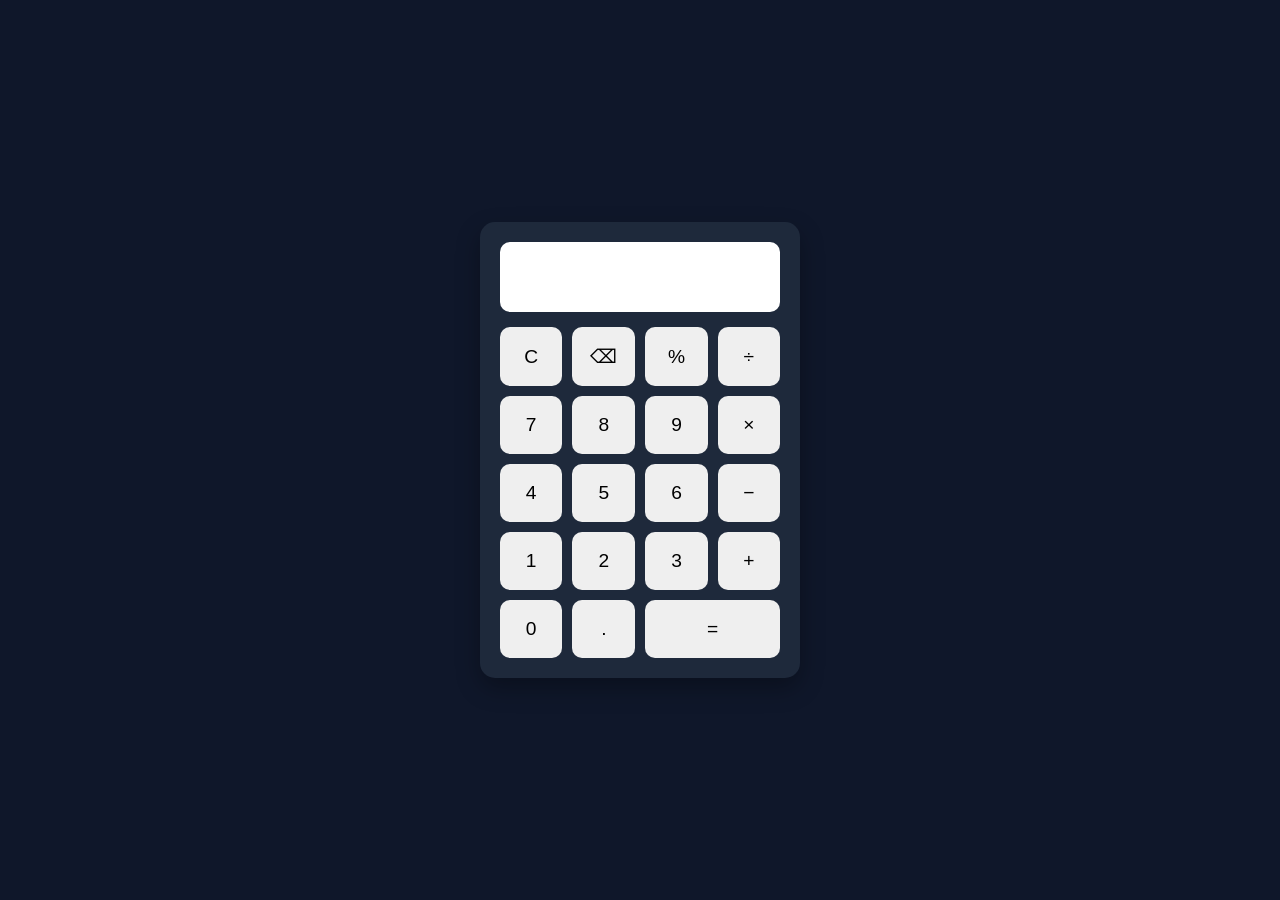
<file: calculator/index.html>
<!DOCTYPE html>
<html lang="en">

<head>
    <meta charset="UTF-8">
    <meta name="viewport" content="width=device-width, initial-scale=1.0">
    <title>Calculator</title>
    <link rel="stylesheet" href="style.css">
</head>

<body>

    <div class="calculator">
        <input type="text" id="display" readonly>

        <div class="buttons">
            <button onclick="clearDisplay()">C</button>
            <button onclick="deleteLast()">⌫</button>
            <button onclick="append('%')">%</button>
            <button onclick="append('/')">÷</button>

            <button onclick="append('7')">7</button>
            <button onclick="append('8')">8</button>
            <button onclick="append('9')">9</button>
            <button onclick="append('*')">×</button>

            <button onclick="append('4')">4</button>
            <button onclick="append('5')">5</button>
            <button onclick="append('6')">6</button>
            <button onclick="append('-')">−</button>

            <button onclick="append('1')">1</button>
            <button onclick="append('2')">2</button>
            <button onclick="append('3')">3</button>
            <button onclick="append('+')">+</button>

            <button onclick="append('0')">0</button>
            <button onclick="append('.')">.</button>
            <button onclick="calculate()" class="equal">=</button>
        </div>
    </div>

    <script src="script.js"></script>
</body>

</html>
</file>
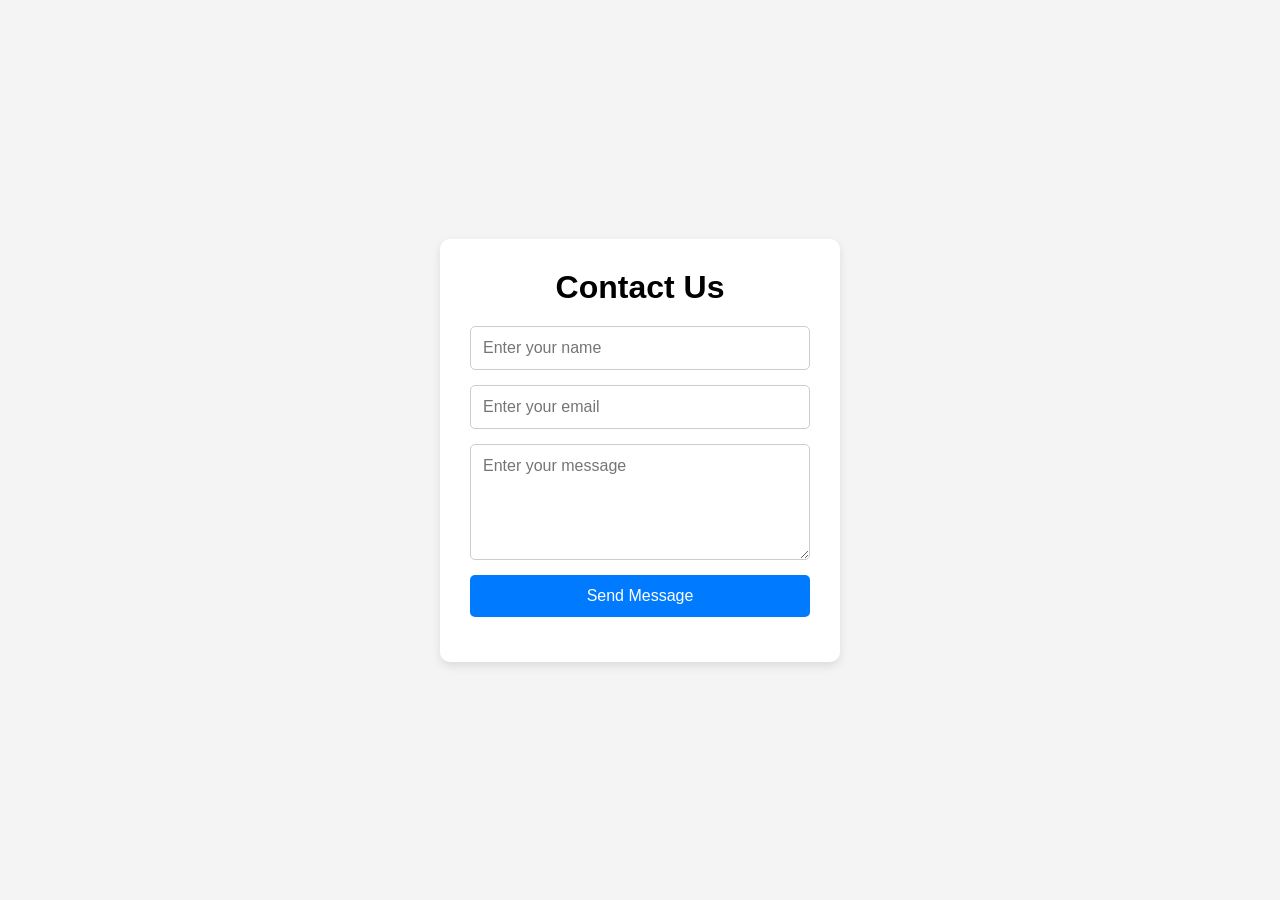
<file: contact Form/index.html>
<!DOCTYPE html>
<html lang="en">
<head>
    <meta charset="UTF-8">
    <meta name="viewport" content="width=device-width, initial-scale=1.0">
    <title>Contact Form</title>
    <link rel="stylesheet" href="style.css">
</head>
<body>

    <div class="container">
        <h1>Contact Us</h1>

        <form id="contactForm">
            <input
                type="text"
                id="name"
                placeholder="Enter your name"
                required
            >

            <input
                type="email"
                id="email"
                placeholder="Enter your email"
                required
            >

            <textarea
                id="message"
                placeholder="Enter your message"
                rows="5"
                required
            ></textarea>

            <button type="submit">Send Message</button>
        </form>

        <p id="response"></p>
    </div>

    <script src="script.js"></script>
</body>
</html>
</file>
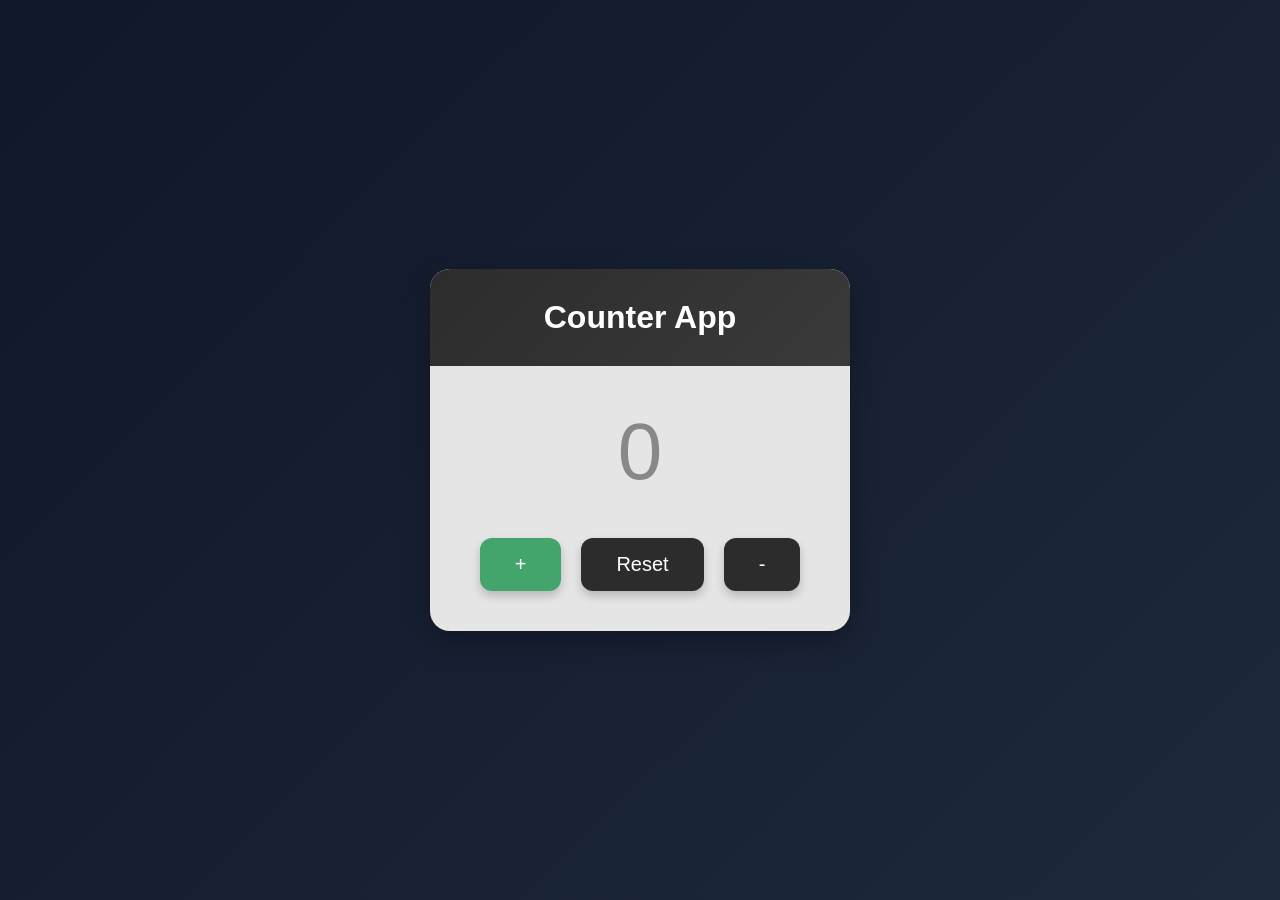
<file: counterApp/index.html>
<!DOCTYPE html>
<html lang="en">
<head>
    <meta charset="UTF-8">
    <meta name="viewport" content="width=device-width, initial-scale=1.0">
    <title>Document</title>
    <link rel="stylesheet" href="style.css">
</head>
<body>
    <div class="container">
        <div class="counter">
            <h1>Counter App</h1>
            <div class="content">
                <div class="counterNumber">0</div>
                <div class="btn">
                    <button class="add">+</button>
                    <button class="reset">Reset</button>
                    <button class="sub">-</button>
                </div>
            </div>
        </div>
    </div>

    <script src="script.js"></script>
</body>
</html>
</file>
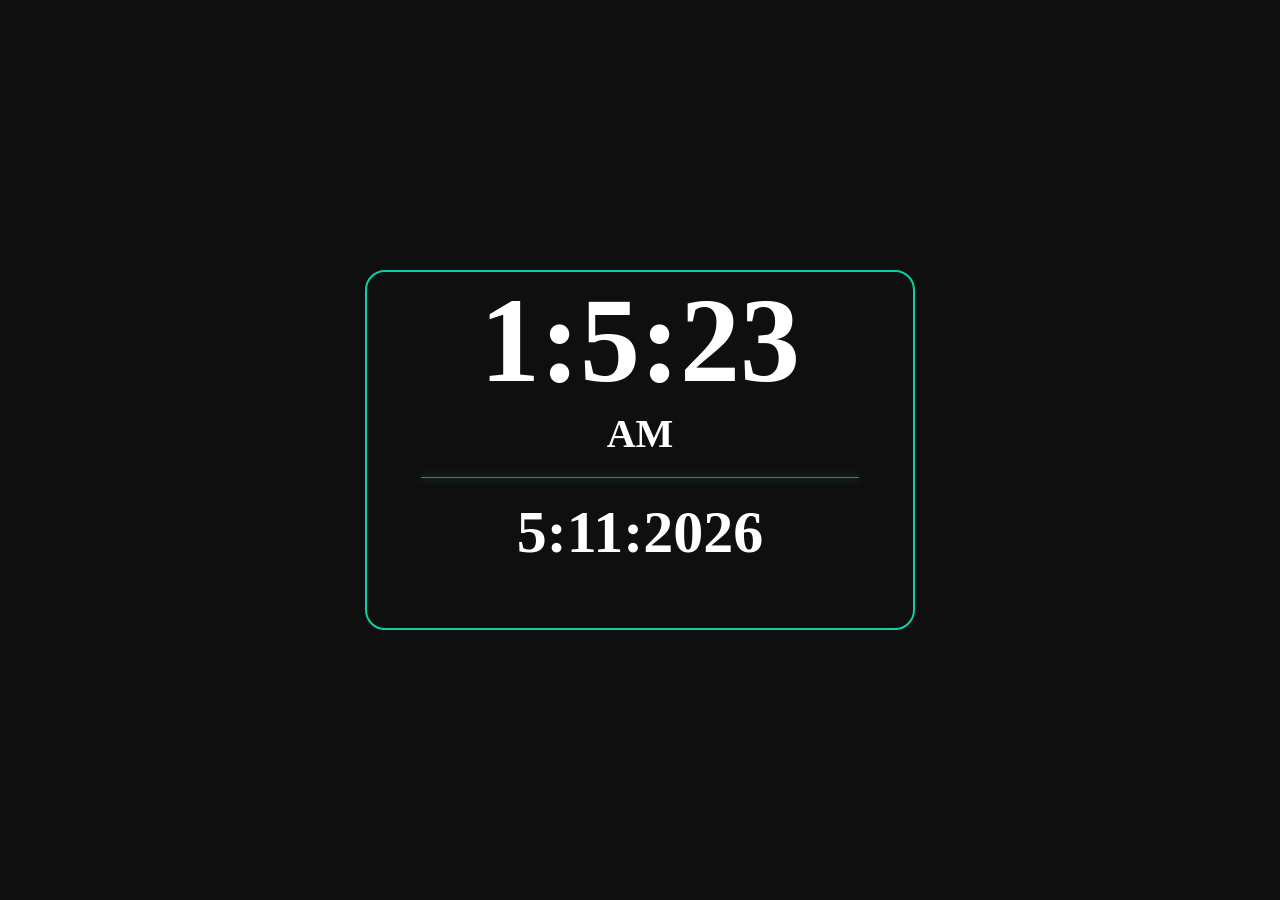
<file: digitalClock/index.html>
<!DOCTYPE html>
<html lang="en">
<head>
    <meta charset="UTF-8">
    <meta name="viewport" content="width=device-width, initial-scale=1.0">
    <title>Document</title>
    <link rel="stylesheet" href="style.css">
</head>
<body>
    <div class="container">
        <div class="clock">
            <h1 class="time">00:00:00</h1>
            <h3>PM</h3>
            <div class="line"></div>
            <h2 class="date">00:00:0000</h2>
        </div>
    </div>

    <script src="script.js"></script>
</body>
</html>
</file>
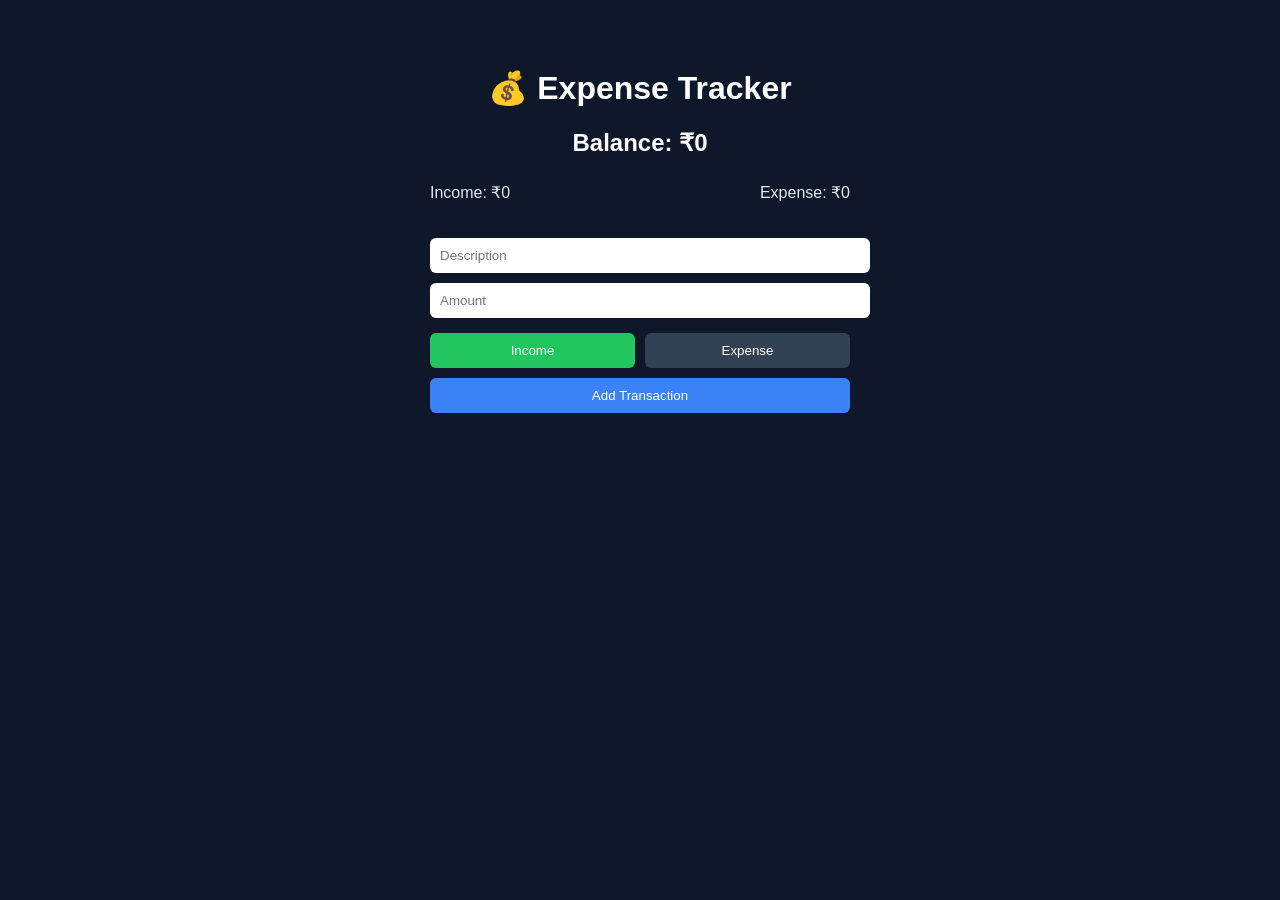
<file: expenseTracker/index.html>
<!DOCTYPE html>
<html lang="en">

<head>
    <meta charset="UTF-8">
    <title>Expense Tracker</title>
    <link rel="stylesheet" href="style.css">
</head>

<body>

    <div class="container">

        <h1>💰 Expense Tracker</h1>

        <!-- SUMMARY -->
        <h2 id="balance">Balance: ₹0</h2>

        <div class="summary">
            <p id="income">Income: ₹0</p>
            <p id="expense">Expense: ₹0</p>
        </div>

        <!-- FORM -->
        <div class="form">

            <input id="text" placeholder="Description">
            <input id="amount" type="number" placeholder="Amount">

            <!-- TOGGLE -->
            <div class="toggle">
                <button id="incomeBtn" onclick="setType('income')">Income</button>
                <button id="expenseBtn" onclick="setType('expense')">Expense</button>
            </div>

            <button class="addBtn" onclick="addTransaction()">Add Transaction</button>

        </div>

        <!-- LIST -->
        <ul id="list"></ul>

    </div>

    <script src="script.js"></script>
</body>

</html>
</file>
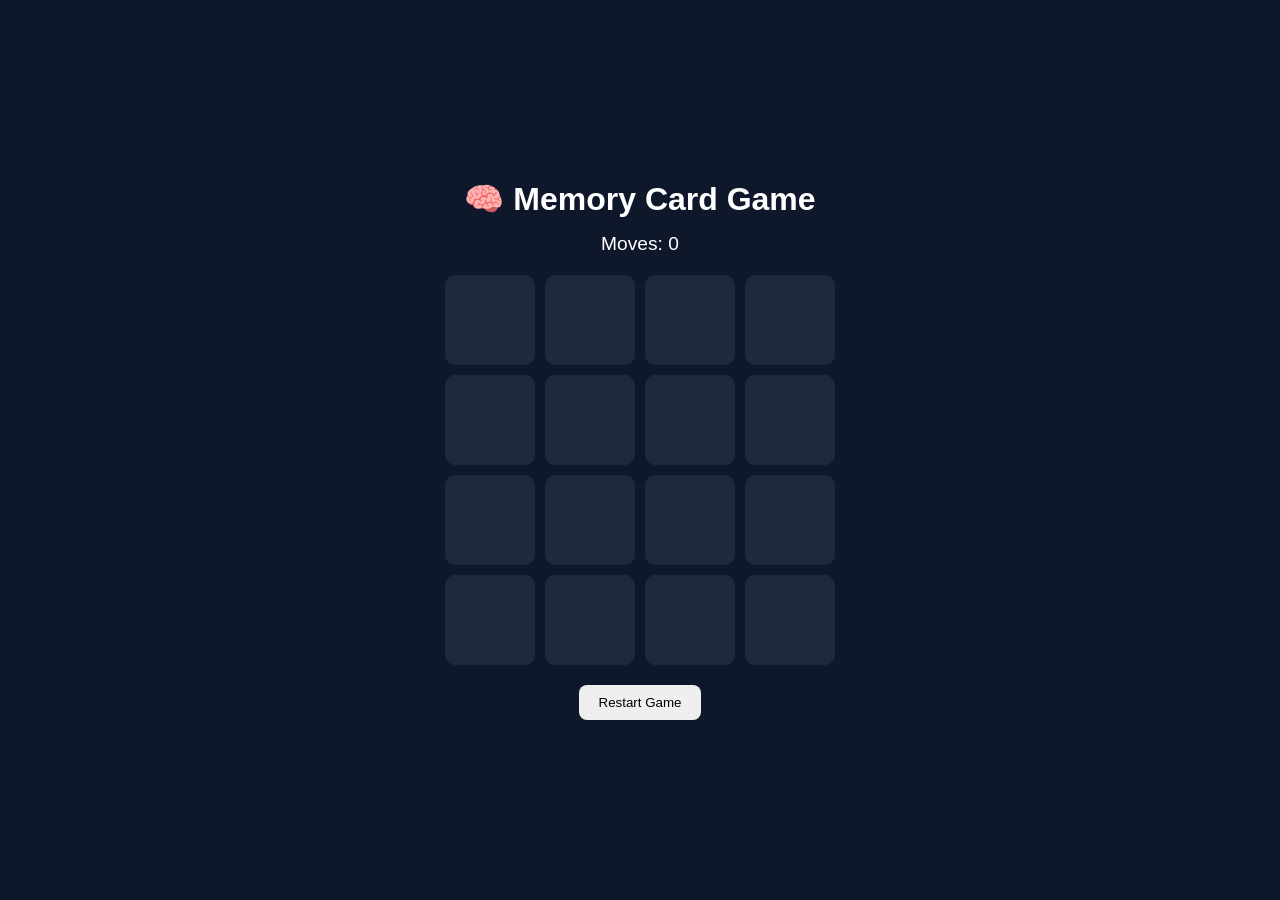
<file: memoryCardGame/index.html>
<!DOCTYPE html>
<html lang="en">

<head>
    <meta charset="UTF-8">
    <meta name="viewport" content="width=device-width, initial-scale=1.0">
    <title>Memory Card Game</title>
    <link rel="stylesheet" href="style.css">
</head>

<body>

    <div class="container">
        <h1>🧠 Memory Card Game</h1>

        <div class="stats">
            <span>Moves: <span id="moves">0</span></span>
        </div>

        <div class="game-board" id="gameBoard"></div>

        <button class="restart-btn" onclick="startGame()">
            Restart Game
        </button>
    </div>

    <script src="script.js"></script>
</body>

</html>
</file>
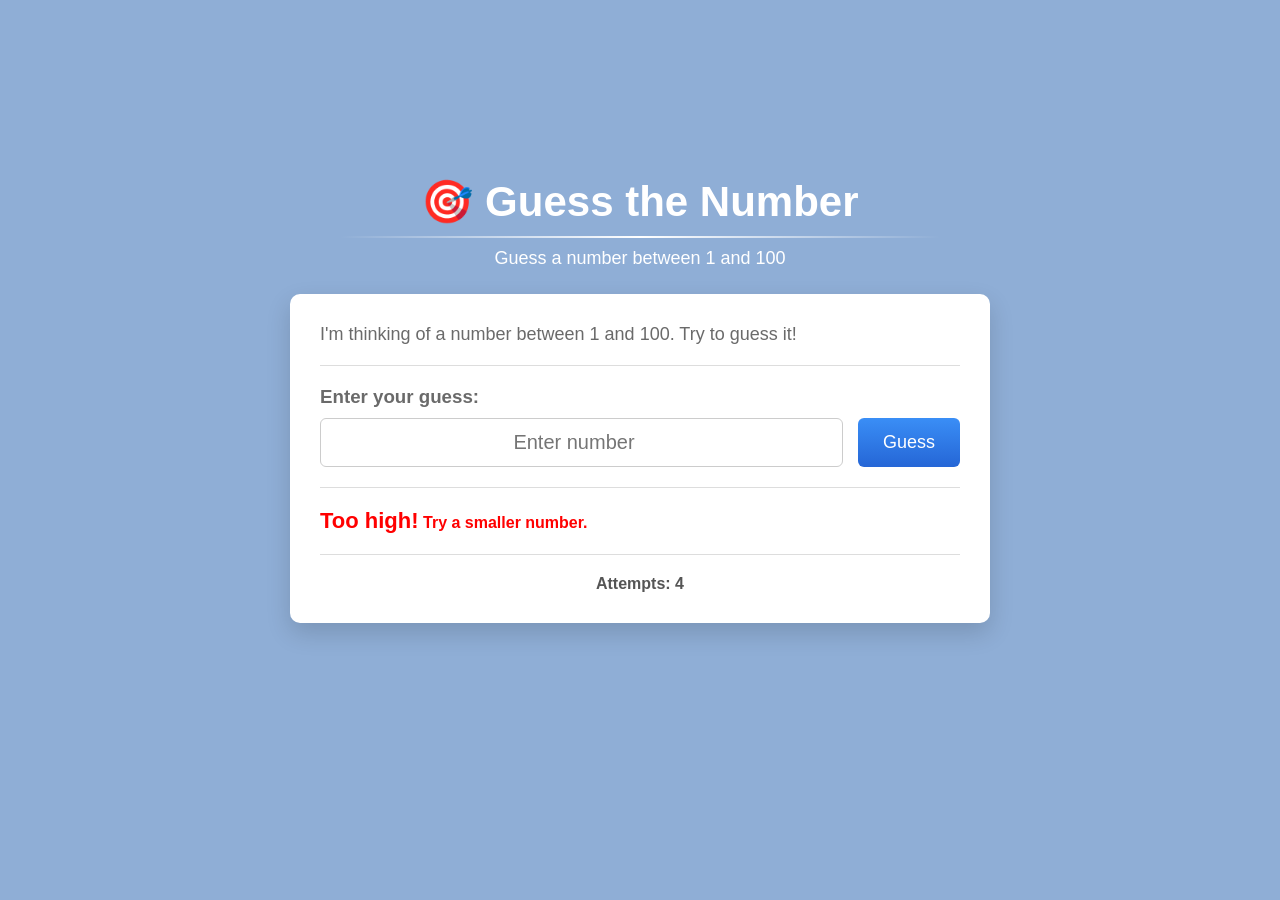
<file: numberGuessingGame/index.html>
<!DOCTYPE html>
<html lang="en">

<head>
    <meta charset="UTF-8">
    <meta name="viewport" content="width=device-width, initial-scale=1.0">
    <title>Document</title>
    <link rel="stylesheet" href="style.css">
</head>

<body>
    <div class="container">

        <div class="content">

            <header class="header">
                <h1>🎯 Guess the Number</h1>
                <div class="line"></div>
                <p>Guess a number between 1 and 100</p>
            </header>

            <div class="card">

                <p class="info">
                    I'm thinking of a number between 1 and 100. Try to guess it!
                </p>

                <hr>

                <h3>Enter your guess:</h3>

                <div class="inputFeed">
                    <input id="input" type="number" min="1" max="100" placeholder="Enter number">
                    <button class="guess">Guess</button>
                </div>

                <hr>
                <p class="result">
                    <span class="highlight">Too high!</span> 
                    <span class="message">Try a smaller number.</span>
                </p>
                <hr>

                <p class="attempts">Attempts: 2</p>

            </div>

        </div>

        <div class="gameOver hidden">
            <h2>Game Over</h2>
            <p>You used all attempts</p>
            <button class="restart">Restart</button>
        </div>

    </div>

    <script src="script.js"></script>
</body>

</html>
</file>
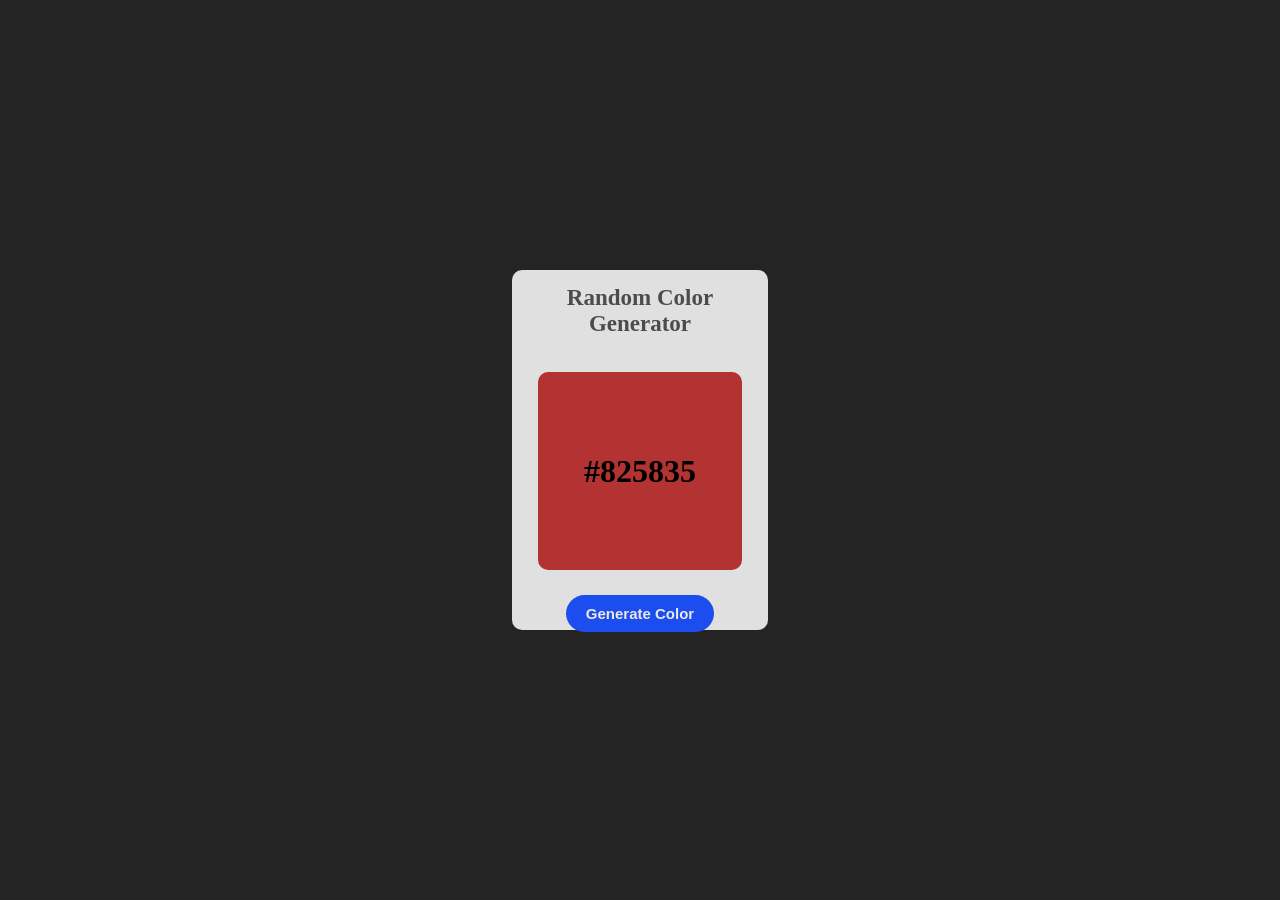
<file: randomColorGenerator/index.html>
<!DOCTYPE html>
<html lang="en">

<head>
    <meta charset="UTF-8">
    <meta name="viewport" content="width=device-width, initial-scale=1.0">
    <title>Document</title>
    <link rel="stylesheet" href="style.css">
</head>

<body>
    <div class="container">
        <div class="content">
            <h1>Random Color Generator</h1>
            <div class="bottom">
                <div class="display">
                    <h2>#825835</h2>
                </div>
                <button class="btn">Generate Color</button>
            </div>
        </div>
    </div>

    <script src="script.js"></script>
</body>

</html>
</file>
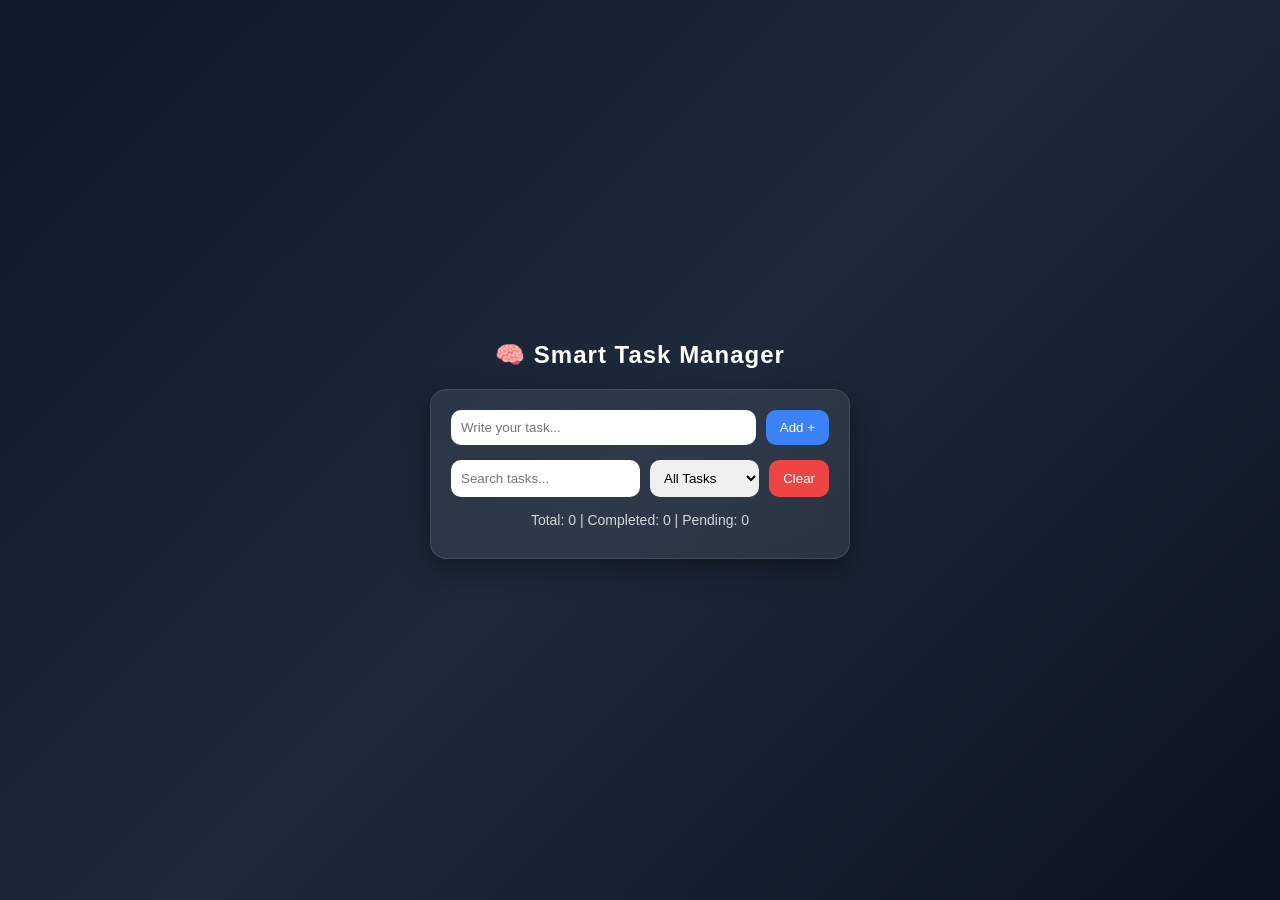
<file: taskManager/index.html>
<!DOCTYPE html>
<html lang="en">

<head>
    <meta charset="UTF-8" />
    <title>Smart Task Manager</title>
    <link rel="stylesheet" href="style.css" />
</head>

<body>

    <div class="container">

        <h1>🧠 Smart Task Manager</h1>

        <div class="card">

            <div class="input-area">
                <input id="taskInput" placeholder="Write your task..." />
                <button onclick="addTask()">Add +</button>
            </div>

            <div class="controls">
                <input id="search" placeholder="Search tasks..." oninput="renderTasks()" />

                <select id="filter" onchange="renderTasks()">
                    <option value="all">All Tasks</option>
                    <option value="active">Active</option>
                    <!-- <option value="completed">Completed</option> -->
                </select>

                <button class="danger" onclick="clearCompleted()">Clear</button>
            </div>

            <div id="stats"></div>

            <ul id="taskList"></ul>

        </div>

    </div>

    <script src="script.js"></script>
</body>

</html>
</file>
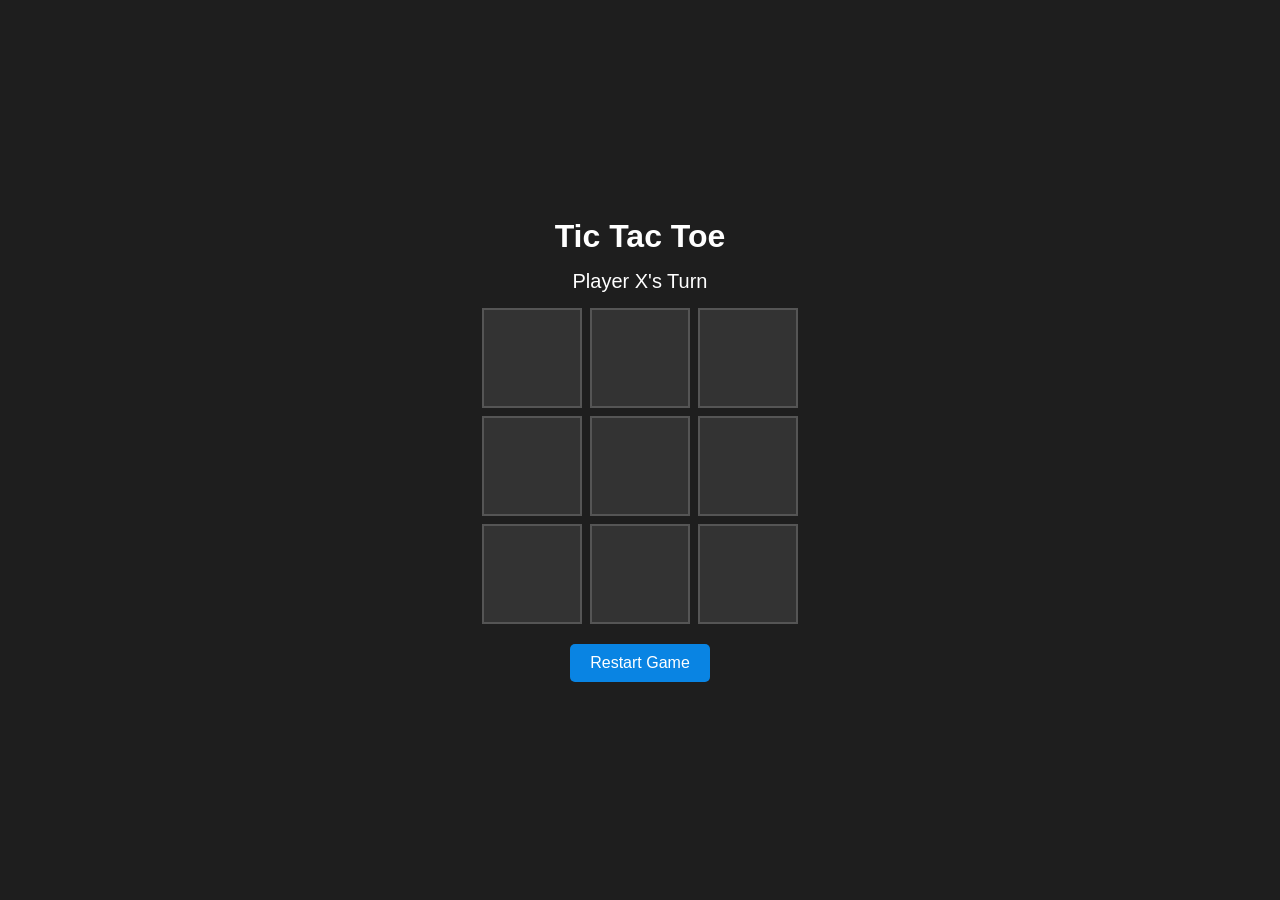
<file: ticTacToe/index.html>
<!DOCTYPE html>
<html lang="en">

<head>
    <meta charset="UTF-8">
    <meta name="viewport" content="width=device-width, initial-scale=1.0">
    <title>Tic Tac Toe</title>
    <link rel="stylesheet" href="style.css">
</head>

<body>

    <div class="container">
        <h1>Tic Tac Toe</h1>

        <p id="status">Player X's Turn</p>

        <div id="board" class="board"></div>

        <button id="restartBtn">Restart Game</button>
    </div>

    <script src="script.js"></script>
</body>

</html>
</file>
<file: calculator/style.css>
* {
  margin: 0;
  padding: 0;
  box-sizing: border-box;
  font-family: Arial, sans-serif;
}

body {
  height: 100vh;
  display: flex;
  justify-content: center;
  align-items: center;
  background: #0f172a;
}

.calculator {
  background: #1e293b;
  padding: 20px;
  border-radius: 15px;
  width: 320px;
  box-shadow: 0 10px 25px rgba(0,0,0,0.3);
}

#display {
  width: 100%;
  height: 70px;
  border: none;
  outline: none;
  text-align: right;
  font-size: 2rem;
  padding: 10px;
  border-radius: 10px;
  margin-bottom: 15px;
}

.buttons {
  display: grid;
  grid-template-columns: repeat(4, 1fr);
  gap: 10px;
}

button {
  padding: 18px;
  border: none;
  border-radius: 10px;
  font-size: 1.2rem;
  cursor: pointer;
  transition: 0.2s;
}

button:hover {
  transform: scale(1.05);
}

.equal {
  grid-column: span 2;
}
</file>
<file: contact Form/style.css>
*{
    margin:0;
    padding:0;
    box-sizing:border-box;
    font-family:Arial, sans-serif;
}

body{
    min-height:100vh;
    display:flex;
    justify-content:center;
    align-items:center;
    background:#f4f4f4;
}

.container{
    background:#fff;
    padding:30px;
    border-radius:10px;
    width:400px;
    box-shadow:0 4px 10px rgba(0,0,0,0.1);
}

h1{
    text-align:center;
    margin-bottom:20px;
}

form{
    display:flex;
    flex-direction:column;
    gap:15px;
}

input,
textarea{
    padding:12px;
    border:1px solid #ccc;
    border-radius:5px;
    font-size:16px;
}

button{
    padding:12px;
    border:none;
    border-radius:5px;
    background:#007bff;
    color:white;
    cursor:pointer;
    font-size:16px;
}

button:hover{
    background:#0056b3;
}

#response{
    margin-top:15px;
    text-align:center;
    font-weight:bold;
}
</file>
<file: counterApp/style.css>
*{
margin:0;
padding:0;
box-sizing:border-box;
font-family:Arial, Helvetica, sans-serif;
}

body{
height:100vh;
display:flex;
justify-content:center;
align-items:center;
background:linear-gradient(135deg,#0f172a,#1e293b);
}

.container{
display:flex;
justify-content:center;
align-items:center;
}

.counter{
width:420px;
background:#e5e5e5;
border-radius:20px;
overflow:hidden;
box-shadow:0 10px 30px rgba(0,0,0,0.3);
}

.counter h1{
background:linear-gradient(135deg,#2c2c2c,#3a3a3a);
color:white;
text-align:center;
padding:30px;
font-size:2rem;
}

.content{
text-align:center;
padding:40px 20px;
}

.counterNumber{
font-size:80px;
color:#888;
margin-bottom:40px;
}

.btn{
display:flex;
justify-content:center;
gap:20px;
}

button{
padding:15px 35px;
border:none;
border-radius:12px;
font-size:20px;
cursor:pointer;
box-shadow:0 5px 10px rgba(0,0,0,0.2);
}

.add{
background:#43a56b;
color:white;
}

.reset{
background:#2c2c2c;
color:white;
}

.sub{
background:#2c2c2c;
color:white;
}
</file>
<file: digitalClock/style.css>
* {
  padding: 0;
  margin: 0;
  box-sizing: border-box;
}

html,
body {
  height: 100%;
  width: 100%;
  color: #fff;
}

.container {
  display: flex;
  align-items: center;
  justify-content: center;
  height: 100%;
  background-color: #0f0f0f;
}

.clock {
  height: 40%;
  width: 43%;
  border: 2px solid #0dd0a3;
  border-radius: 20px;
}

.time {
  font-size: 120px;
  font-weight: bolder;
  text-align: center;
}

h3 {
  font-size: 40px;
  font-weight: bolder;
  text-align: center;
}

.line {
  width: 80%;
  height: 1px;
  background: #38d9d9;
  margin: 20px auto;
  box-shadow: 0 0 8px #38d9d9;
  opacity: 0.6;
}

.date {
  font-size: 60px;
  font-weight: bolder;
  text-align: center;
}
</file>
<file: expenseTracker/style.css>
body {
  font-family: Arial;
  background: #0f172a;
  color: white;
  display: flex;
  justify-content: center;
}

.container {
  width: 420px;
  margin-top: 40px;
}

h1 {
  text-align: center;
}

h2 {
  text-align: center;
  margin-bottom: 10px;
}

.summary {
  display: flex;
  justify-content: space-between;
  margin-bottom: 15px;
  opacity: 0.9;
}

.form input {
  width: 100%;
  padding: 10px;
  margin: 5px 0;
  border: none;
  border-radius: 6px;
}

.toggle {
  display: flex;
  gap: 10px;
  margin: 10px 0;
}

.toggle button {
  flex: 1;
  padding: 10px;
  border: none;
  border-radius: 6px;
  background: #334155;
  color: white;
  cursor: pointer;
}

.toggle button.active {
  background: #22c55e;
}

.addBtn {
  width: 100%;
  padding: 10px;
  border: none;
  border-radius: 6px;
  background: #3b82f6;
  color: white;
  cursor: pointer;
}

.addBtn:hover {
  background: #2563eb;
}

ul {
  list-style: none;
  padding: 0;
  margin-top: 20px;
}

li {
  background: #1e293b;
  padding: 10px;
  margin: 8px 0;
  display: flex;
  justify-content: space-between;
  border-radius: 6px;
}
</file>
<file: memoryCardGame/style.css>
* {
  margin: 0;
  padding: 0;
  box-sizing: border-box;
  font-family: Arial, sans-serif;
}

body {
  min-height: 100vh;
  background: #0f172a;
  display: flex;
  justify-content: center;
  align-items: center;
  color: white;
}

.container {
  text-align: center;
}

h1 {
  margin-bottom: 15px;
}

.stats {
  margin-bottom: 20px;
  font-size: 1.2rem;
}

.game-board {
  display: grid;
  grid-template-columns: repeat(4, 90px);
  gap: 10px;
}

.card {
  width: 90px;
  height: 90px;
  background: #1e293b;
  border-radius: 10px;
  cursor: pointer;

  display: flex;
  justify-content: center;
  align-items: center;

  font-size: 2rem;

  transition: 0.3s;
}

.card.flipped {
  background: #38bdf8;
}

.card.matched {
  background: #22c55e;
  pointer-events: none;
}

.restart-btn {
  margin-top: 20px;
  padding: 10px 20px;
  border: none;
  border-radius: 8px;
  cursor: pointer;
}
</file>
<file: numberGuessingGame/style.css>
*{
padding:0;
margin:0;
box-sizing:border-box;
font-family: Arial, Helvetica, sans-serif;
}

html,body{
height:100%;
}

.container{
height:100%;
background:#8faed6;
display:flex;
justify-content:center;
align-items:center;
position: relative;
}

.content{
width:100%;
max-width:700px;
padding-bottom: 100px;
}

.header{
color:white;
text-align:center;
margin-bottom:25px;
}

.header h1{
font-size:42px;
margin-bottom:10px;
}

.line{
height:2px;
width:100%;
max-width:600px;
margin:auto;
background:linear-gradient(
to right,
transparent,
white,
transparent
);
}

.header p{
margin-top:10px;
font-size:18px;
}

.card{
background:white;
border-radius:10px;
padding:30px;
box-shadow:0 10px 25px rgba(0,0,0,0.15);
}

.info{
font-size:18px;
margin-bottom:15px;
color: #464646ce;
}

hr{
margin:20px 0;
border:none;
border-top:1px solid #ddd;
}

h3{
    padding-bottom: 10px;
    color: #464646ce;
}

.inputFeed{
display:flex;
gap:15px;
}

input{
flex:1;
padding:12px;
font-size:20px;
border-radius:6px;
border:1px solid #ccc;
text-align:center;
}

.guess{
padding:12px 25px;
font-size:18px;
border:none;
border-radius:6px;
background:linear-gradient(#3a8ef6,#2566d6);
color:white;
cursor:pointer;
}

.guess:hover{
opacity:0.9;
}

.result{
color:red;
font-weight:bold;
}

.highlight{
  font-weight: bold;
  font-size: 22px;
  color: red;
}

.attempts{
text-align:center;
color:#555;
font-weight: bold;
}

.gameOver {
    position: absolute;
    height: 100%;
    width: 100%;
    display: flex;
    flex-direction: column;
    align-items: center;
    justify-content: center;
    background-color: #131212eb;
    color: #ff0000;
    
}

.gameOver h2 {
    font-size: 65px;
    font-weight: bold;
}
.gameOver p {
    font-size: 18px;
    font-weight: bold;
    padding-bottom: 27px;
}

.restart {
    height: 50px;
    width: 100px;
    border-radius: 18px;
    background-color: #06acdadc;
    border: 2px solid wheat;
    font-size: 18px;
    font-weight: bold;
}

.hidden {
  display: none;
}
</file>
<file: randomColorGenerator/style.css>
* {
  padding: 0;
  margin: 0;
  box-sizing: border-box;
}

html,
body {
  height: 100%;
  width: 100%;
}

.container {
  display: flex;
  align-items: center;
  justify-content: center;
  height: 100%;
  background-color: #242424;
}

.content {
  height: 40%;
  width: 20%;
  background-color: #e0e0e0;
  padding: 15px;
  border-radius: 10px;
}

h1 {
    text-align: center;
    font-size: 23px;
    font-weight: bold;
    color: #4d4c4c;
}

.bottom {
    display: flex;
    flex-direction: column;
    align-items: center;
    justify-content: center;
    height: 100%;
    gap: 25px;
    
}

.display {
    height: 60%;
    width: 90%;
    background-color: #b33232;
    display: flex;
    align-items: center;
    justify-content: center;
    border-radius: 10px;
}

.display h2 {
    font-size: 32px;
    font-weight: bold;
}


.btn {
    padding: 10px 20px;
    background-color: #1c4def;
    border-radius: 50px;
    border: none;
    color: #ebe8e8;
    font-size: 15px;
    font-weight: bold;
}
</file>
<file: taskManager/style.css>
* {
  margin: 0;
  padding: 0;
  box-sizing: border-box;
  font-family: "Poppins", sans-serif;
}

body {
  min-height: 100vh;
  display: flex;
  justify-content: center;
  align-items: center;

  background: linear-gradient(135deg, #0f172a, #1e293b, #0b1220);
  color: white;
}

.container {
  width: 420px;
  text-align: center;
}

h1 {
  margin-bottom: 20px;
  font-size: 24px;
  letter-spacing: 1px;
}

.card {
  background: rgba(255, 255, 255, 0.08);
  backdrop-filter: blur(12px);
  border: 1px solid rgba(255, 255, 255, 0.1);
  padding: 20px;
  border-radius: 16px;
  box-shadow: 0 10px 30px rgba(0,0,0,0.4);
}

/* INPUT AREA */
.input-area {
  display: flex;
  gap: 10px;
  margin-bottom: 15px;
}

input, select {
  flex: 1;
  padding: 10px;
  border-radius: 10px;
  border: none;
  outline: none;
}

/* BUTTONS */
button {
  padding: 10px 14px;
  border: none;
  border-radius: 10px;
  cursor: pointer;
  background: #3b82f6;
  color: white;
  transition: 0.2s;
}

button:hover {
  transform: scale(1.05);
  background: #2563eb;
}

button.danger {
  background: #ef4444;
}

button.danger:hover {
  background: #dc2626;
}

/* CONTROLS */
.controls {
  display: flex;
  gap: 10px;
  margin-bottom: 15px;
}

/* STATS */
#stats {
  margin: 10px 0;
  font-size: 14px;
  opacity: 0.8;
}

/* TASK LIST */
ul {
  list-style: none;
  margin-top: 10px;
}

li {
  background: rgba(255,255,255,0.07);
  margin-top: 10px;
  padding: 12px;
  border-radius: 12px;

  display: flex;
  justify-content: space-between;
  align-items: center;

  transition: 0.2s;
}

li:hover {
  transform: translateX(5px);
  background: rgba(255,255,255,0.12);
}

.completed {
  text-decoration: line-through;
  opacity: 0.5;
  cursor: pointer;
}
</file>
<file: ticTacToe/style.css>
*{
    margin:0;
    padding:0;
    box-sizing:border-box;
    font-family:Arial, Helvetica, sans-serif;
}

body{
    min-height:100vh;
    display:flex;
    justify-content:center;
    align-items:center;
    background:#1e1e1e;
    color:white;
}

.container{
    text-align:center;
}

h1{
    margin-bottom:15px;
}

#status{
    margin-bottom:15px;
    font-size:20px;
}

.board{
    display:grid;
    grid-template-columns:repeat(3,100px);
    grid-template-rows:repeat(3,100px);
    gap:8px;
}

.cell{
    background:#333;
    border:2px solid #555;
    display:flex;
    justify-content:center;
    align-items:center;
    font-size:40px;
    font-weight:bold;
    cursor:pointer;
    transition:.3s;
}

.cell:hover{
    background:#444;
}

.winner{
    background:#00b894 !important;
}

button{
    margin-top:20px;
    padding:10px 20px;
    border:none;
    border-radius:5px;
    cursor:pointer;
    font-size:16px;
    background:#0984e3;
    color:white;
}

button:hover{
    background:#0774c9;
}
</file>
